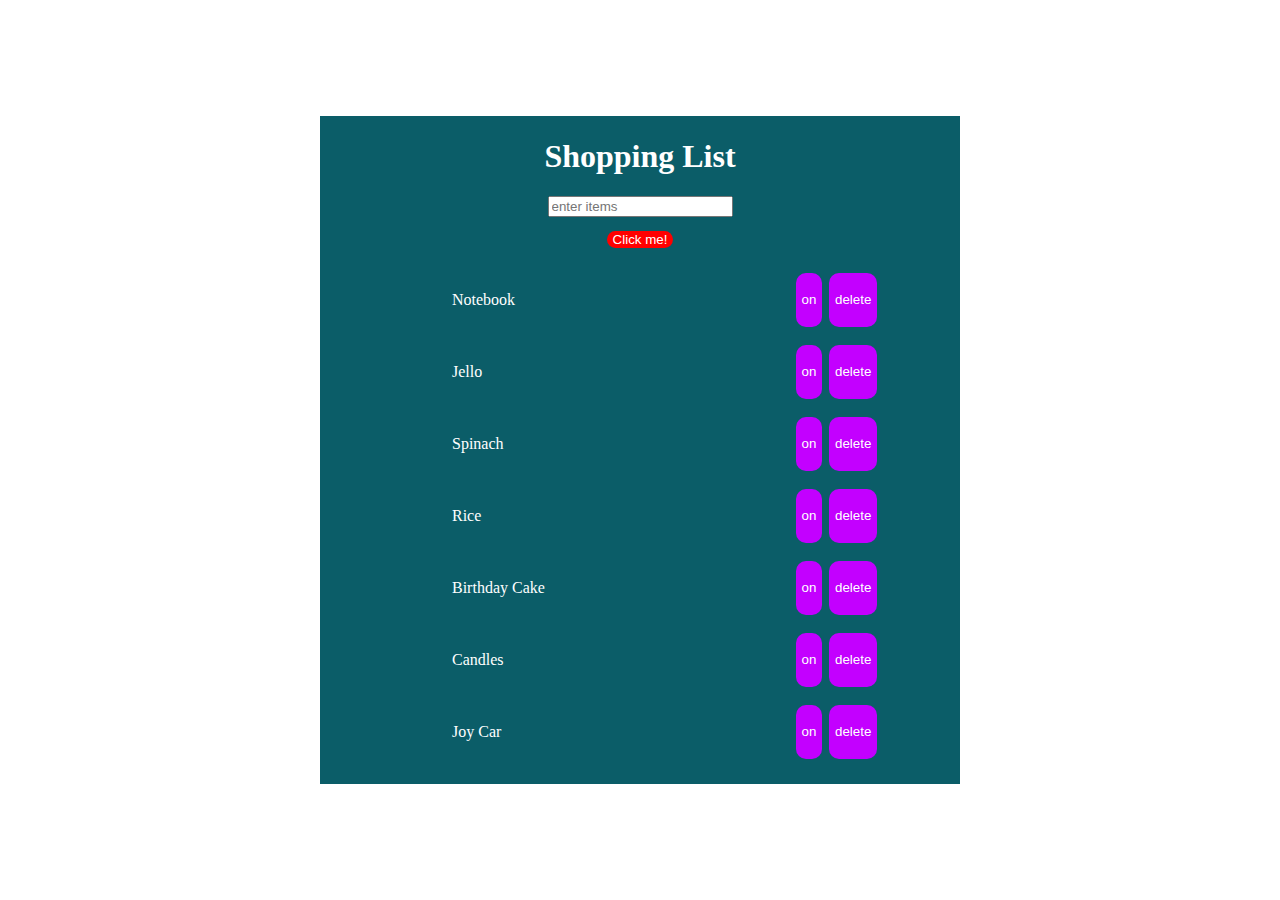
<file: index.html>
<!DOCTYPE html>
<html lang="en">
	<head>
		<meta charset="UTF-8" />
		<meta name="viewport" content="width=device-width, initial-scale=1.0" />
		<link rel="stylesheet" href="style.css" />
		<title>Document</title>
	</head>
	<body>
		<div class="frame">
			<div class="menu">
				<h1>Shopping List</h1>
				<input id="userinput" type="text" placeholder="enter items" />
				<button class="click">Click me!</button>
				<ul>
					<li class="done">
						<div>Notebook</div>
						<div class="list">
							<button class="state form">on</button>
							<button class="delete form">delete</button>
						</div>
					</li>
					<li class="done">
						<div>Jello</div>
						<div class="list">
							<button class="state form">on</button>
							<button class="delete form">delete</button>
						</div>
					</li>
					<li class="done">
						<div>Spinach</div>
						<div class="list">
							<button class="state form">on</button>
							<button class="delete form">delete</button>
						</div>
					</li>
					<li class="done">
						<div>Rice</div>
						<div class="list">
							<button class="state form">on</button>
							<button class="delete form">delete</button>
						</div>
					</li>
					<li class="done">
						<div>Birthday Cake</div>
						<div class="list">
							<button class="state form">on</button>
							<button class="delete form">delete</button>
						</div>
					</li>
					<li class="done">
						<div>Candles</div>
						<div class="list">
							<button class="state form">on</button>
							<button class="delete form">delete</button>
						</div>
					</li>
					<li class="done">
						<div>Joy Car</div>
						<div class="list">
							<button class="state form">on</button>
							<button class="delete form">delete</button>
						</div>
					</li>
				</ul>
			</div>
		</div>
		<script src="script.js"></script>
	</body>
</html>
</file>
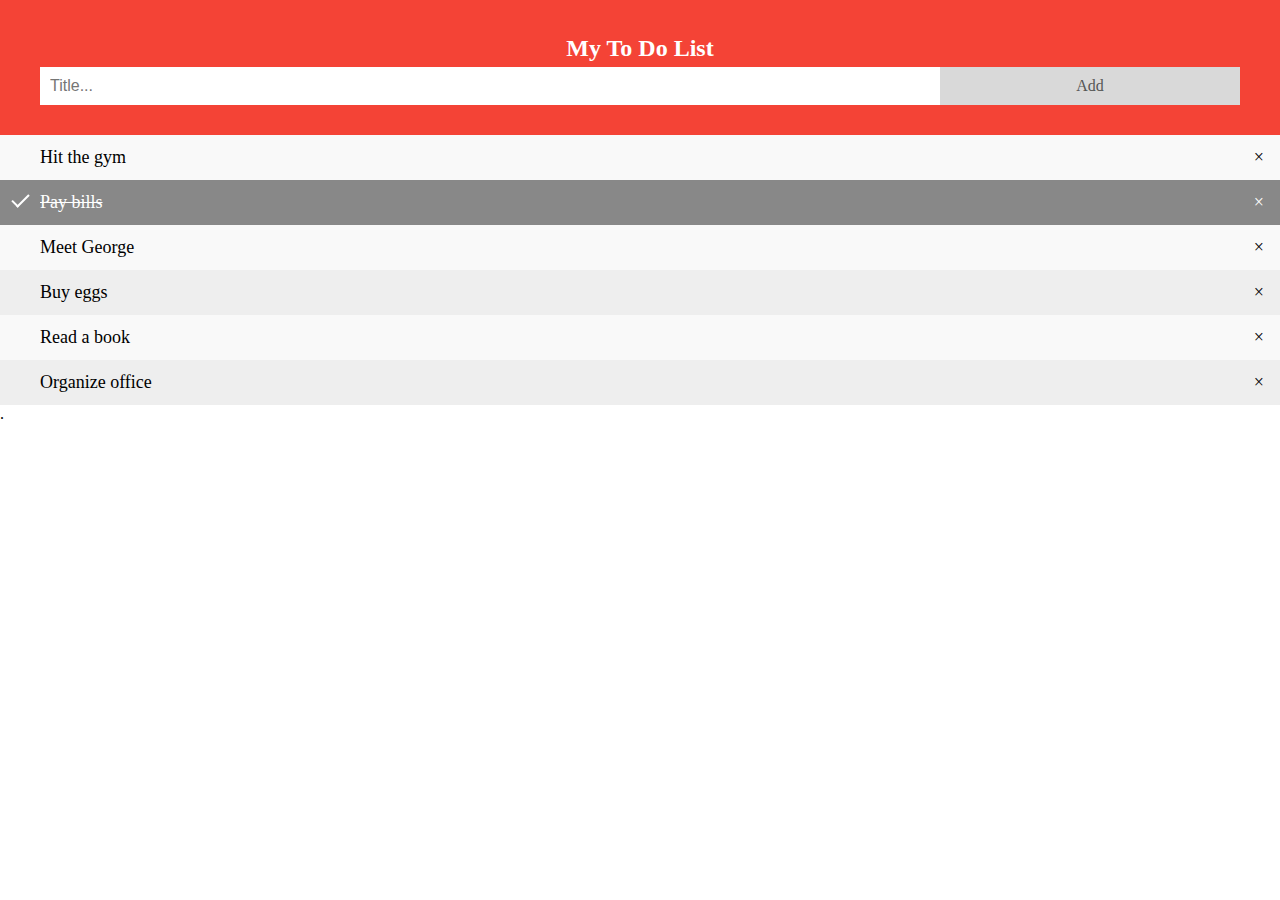
<file: test.html>
<!DOCTYPE html>
<html>
	<head>
		<meta name="viewport" content="width=device-width, initial-scale=1" />
		<style>
			body {
				margin: 0;
				min-width: 250px;
			}

			/* Include the padding and border in an element's total width and height */
			* {
				box-sizing: border-box;
			}

			/* Remove margins and padding from the list */
			ul {
				margin: 0;
				padding: 0;
			}

			/* Style the list items */
			ul li {
				cursor: pointer;
				position: relative;
				padding: 12px 8px 12px 40px;
				list-style-type: none;
				background: #eee;
				font-size: 18px;
				transition: 0.2s;

				/* make the list items unselectable */
				-webkit-user-select: none;
				-moz-user-select: none;
				-ms-user-select: none;
				user-select: none;
			}

			/* Set all odd list items to a different color (zebra-stripes) */
			ul li:nth-child(odd) {
				background: #f9f9f9;
			}

			/* Darker background-color on hover */
			ul li:hover {
				background: #ddd;
			}

			/* When clicked on, add a background color and strike out text */
			ul li.checked {
				background: #888;
				color: #fff;
				text-decoration: line-through;
			}

			/* Add a "checked" mark when clicked on */
			ul li.checked::before {
				content: "";
				position: absolute;
				border-color: #fff;
				border-style: solid;
				border-width: 0 2px 2px 0;
				top: 10px;
				left: 16px;
				transform: rotate(45deg);
				height: 15px;
				width: 7px;
			}

			/* Style the close button */
			.close {
				position: absolute;
				right: 0;
				top: 0;
				padding: 12px 16px 12px 16px;
			}

			.close:hover {
				background-color: #f44336;
				color: white;
			}

			/* Style the header */
			.header {
				background-color: #f44336;
				padding: 30px 40px;
				color: white;
				text-align: center;
			}

			/* Clear floats after the header */
			.header:after {
				content: "";
				display: table;
				clear: both;
			}

			/* Style the input */
			input {
				margin: 0;
				border: none;
				border-radius: 0;
				width: 75%;
				padding: 10px;
				float: left;
				font-size: 16px;
			}

			/* Style the "Add" button */
			.addBtn {
				padding: 10px;
				width: 25%;
				background: #d9d9d9;
				color: #555;
				float: left;
				text-align: center;
				font-size: 16px;
				cursor: pointer;
				transition: 0.3s;
				border-radius: 0;
			}

			.addBtn:hover {
				background-color: #bbb;
			}
		</style>
	</head>
	<body>
		<div id="myDIV" class="header">
			<h2 style="margin: 5px">My To Do List</h2>
			<input type="text" id="myInput" placeholder="Title..." />
			<span onclick="newElement()" class="addBtn">Add</span>
		</div>

		<ul id="myUL">
			<li>Hit the gym</li>
			<li class="checked">Pay bills</li>
			<li>Meet George</li>
			<li>Buy eggs</li>
			<li>Read a book</li>
			<li>Organize office</li>
		</ul>

		<script>
			// Create a "close" button and append it to each list item
			var myNodelist = document.getElementsByTagName("LI");
			var i;
			for (i = 0; i < myNodelist.length; i++) {
				var span = document.createElement("SPAN");
				var txt = document.createTextNode("\u00D7");
				span.className = "close";
				span.appendChild(txt);
				myNodelist[i].appendChild(span);
			}

			// Click on a close button to hide the current list item
			var close = document.getElementsByClassName("close");
			var i;
			for (i = 0; i < close.length; i++) {
				close[i].onclick = function () {
					var div = this.parentElement;
					div.style.display = "none";
				};
			}

			// Add a "checked" symbol when clicking on a list item
			var list = document.querySelector("ul");
			list.addEventListener(
				"click",
				function (ev) {
					if (ev.target.tagName === "LI") {
						ev.target.classList.toggle("checked");
					}
				},
				false
			);

			// Create a new list item when clicking on the "Add" button
			function newElement() {
				var li = document.createElement("li");
				var inputValue = document.getElementById("myInput").value;
				var t = document.createTextNode(inputValue);
				li.appendChild(t);
				if (inputValue === "") {
					alert("You must write something!");
				} else {
					document.getElementById("myUL").appendChild(li);
				}
				document.getElementById("myInput").value = "";

				var span = document.createElement("SPAN");
				var txt = document.createTextNode("\u00D7");
				span.className = "close";
				span.appendChild(txt);
				li.appendChild(span);

				for (i = 0; i < close.length; i++) {
					close[i].onclick = function () {
						var div = this.parentElement;
						div.style.display = "none";
					};
				}
			}
		</script>
	</body>.
</html>
</file>
<file: style.css>
body {
	margin: 0;
	padding: 0;
  color: white;
}

.frame {
	height: 100vh;
	display: flex;
	align-items: center;
	justify-content: center;
}

.menu {
	width: 50%;
	display: flex;
	flex-direction: column;
	align-items: center;
	justify-content: center;
	background-color: rgb(11, 93, 104);
}

ul {
  width: 70%;
  height: 100%;
	line-height: 6vh;
	display: flex;
	flex-direction: column;
}

.done {
	width: 100%;
	margin-top: 1vh;
  margin-bottom: 1vh;
	border-width: 1px;
  list-style: none;
	display: flex;
  flex-wrap: row wrap;
	justify-content: space-between;
	padding-left: 1em;
  margin-right: 3em
}

.done:hover {
	border-style: groove;
	border-radius: 50px;
	cursor: pointer;
  background-color: rgb(206, 185, 185);
  border-color: rgb(206, 185, 185);
}

button {
	border-radius: 10px;
	background-color: rgb(195, 0, 255);
	border-style: none;
  color: white;
  cursor: pointer;
}

.click {
	margin-top: 1em;
  color: white;
  background-color: red;
}

.list{
  margin-right: 1em;
  display: flex;
  flex-flow: row wrap;
  justify-content: space-around;
}

.form{
  margin-right: 0.5em;
}
</file>
